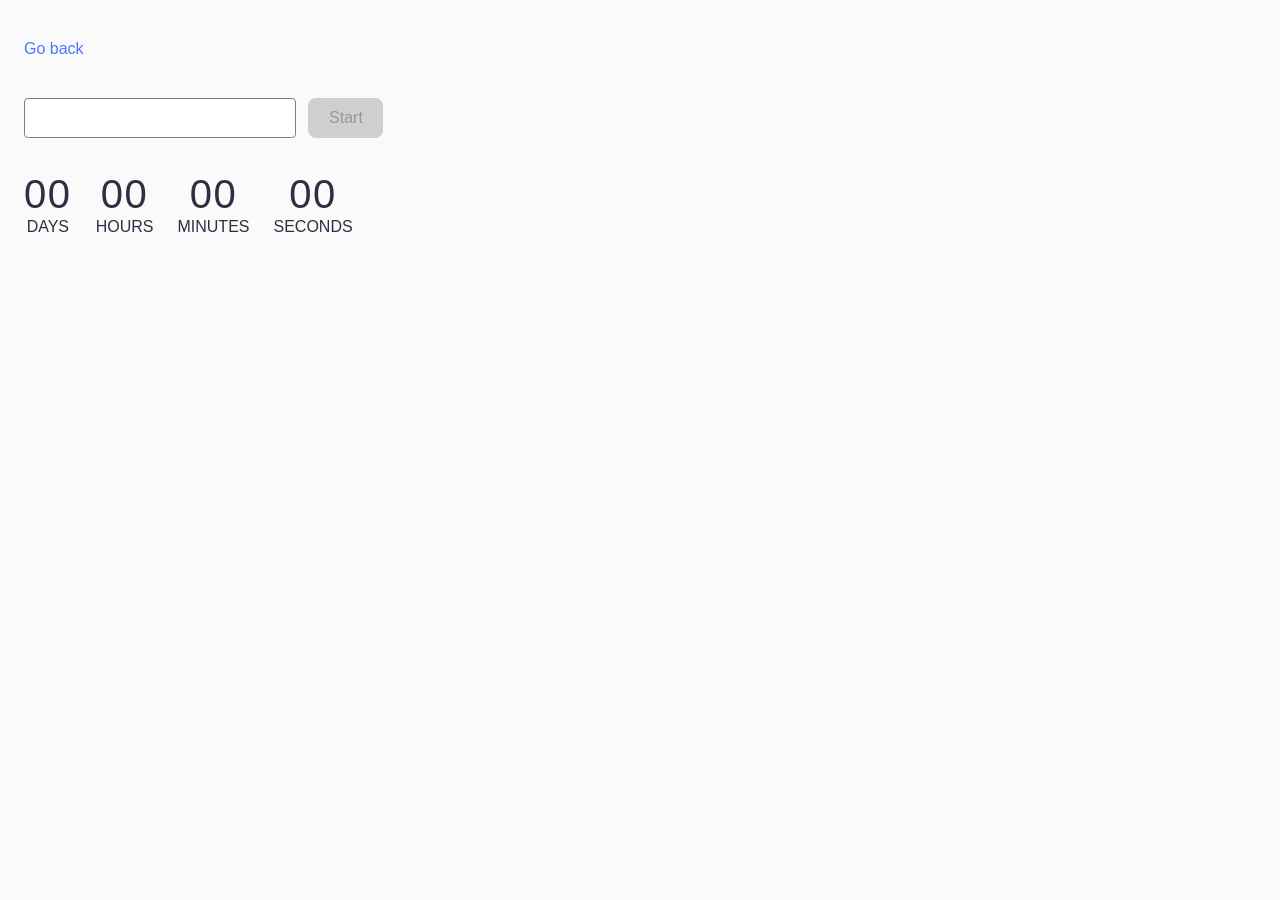
<file: src/1-timer.html>
<!DOCTYPE html>
<html lang="uk">

<head>
  <meta charset="UTF-8" />
  <meta name="viewport" content="width=device-width, initial-scale=1.0" />
  <title>Timer</title>
  <link rel="stylesheet" href="./css/styles.css" />
</head>

<body>
  <p><a href="./index.html">Go back</a></p>

  <div class="timer-wrapper">
    <input type="text" id="datetime-picker" />
    <button type="button" data-start disabled>Start</button>

    <div class="timer">
      <div class="field">
        <span class="value" data-days>00</span>
        <span class="label">Days</span>
      </div>
      <div class="field">
        <span class="value" data-hours>00</span>
        <span class="label">Hours</span>
      </div>
      <div class="field">
        <span class="value" data-minutes>00</span>
        <span class="label">Minutes</span>
      </div>
      <div class="field">
        <span class="value" data-seconds>00</span>
        <span class="label">Seconds</span>
      </div>
    </div>
  </div>

  <script type="module" src="./js/1-timer.js"></script>
</body>

</html>
</file>
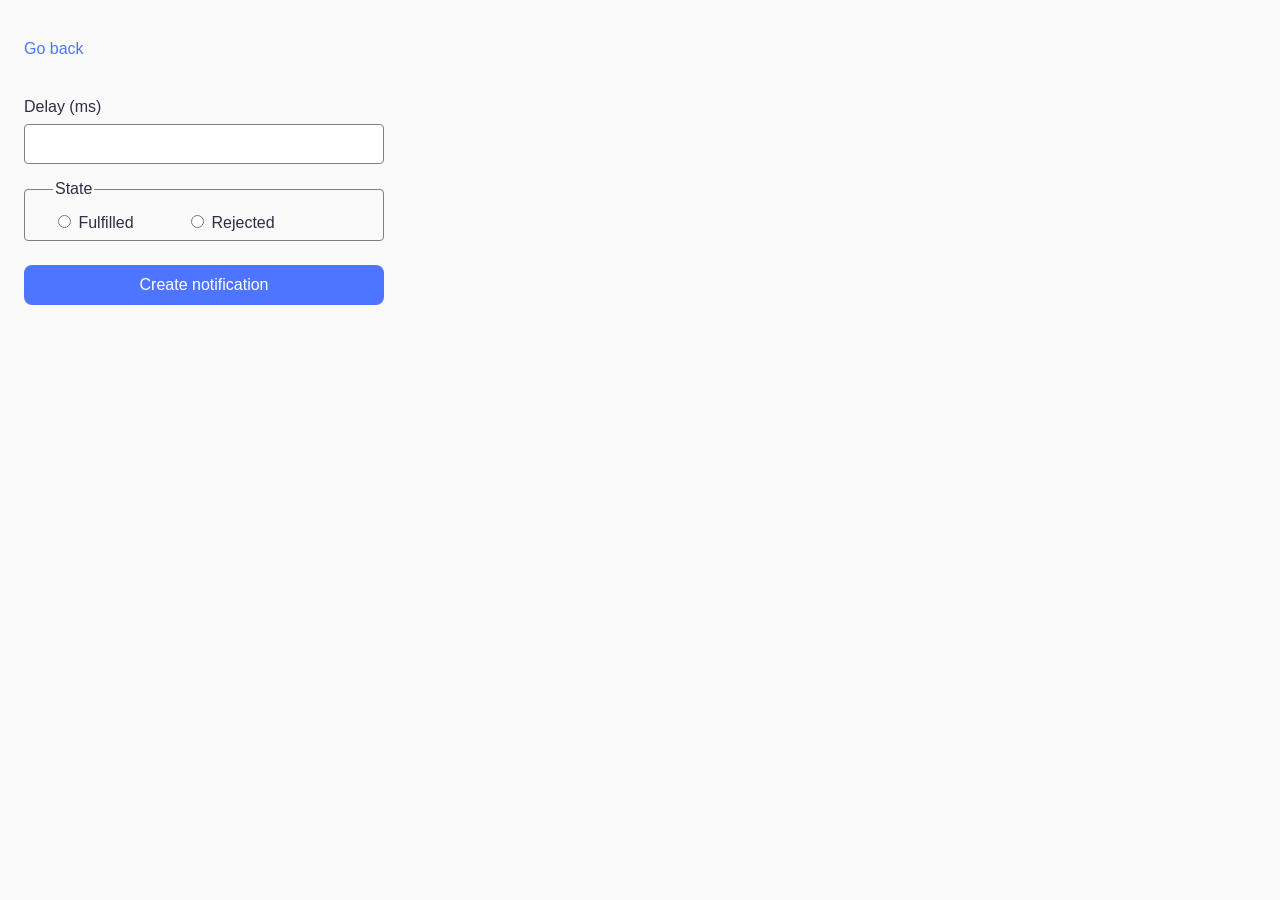
<file: src/2-snackbar.html>
<!DOCTYPE html>
<html lang="uk">

<head>
  <meta charset="UTF-8" />
  <meta name="viewport" content="width=device-width, initial-scale=1.0" />
  <title>Snackbar</title>
  <link rel="stylesheet" href="./css/styles.css" />
</head>

<body>
  <p><a href="./index.html">Go back</a></p>

  <form class="form">
    <label class="form-label">
      Delay (ms)
      <input type="number" name="delay" required />
    </label>

    <fieldset class="form-fieldset">
      <legend>State</legend>

      <label>
        <input type="radio" name="state" value="fulfilled" required />
        Fulfilled
      </label>

      <label>
        <input type="radio" name="state" value="rejected" required />
        Rejected
      </label>
    </fieldset>

    <button type="submit">Create notification</button>
  </form>

  <script type="module" src="./js/2-snackbar.js"></script>
</body>

</html>
</file>
<file: src/css/styles.css>
* {
  box-sizing: border-box;
}

body {
  margin: 0;
  padding: 24px;
  font-family: Arial, Helvetica, sans-serif;
  background-color: #fafafa;
  color: #2e2f42;
}

a {
  display: inline-block;
  margin-bottom: 24px;
  text-decoration: none;
  color: #4e75ff;
}

a:hover {
  text-decoration: underline;
}

.timer-wrapper {
  max-width: 420px;
}

#datetime-picker {
  width: 272px;
  height: 40px;
  padding: 8px 16px;
  border: 1px solid #808080;
  border-radius: 4px;
  outline: none;
  font-size: 16px;
  color: #2e2f42;
  transition: border-color 250ms ease;
}

#datetime-picker:hover {
  border-color: #000000;
}

#datetime-picker:focus {
  border-color: #4e75ff;
}

#datetime-picker:disabled {
  background-color: #fafafa;
  color: #808080;
  cursor: not-allowed;
}

button[data-start] {
  width: 75px;
  height: 40px;
  margin-left: 8px;
  border: none;
  border-radius: 8px;
  background-color: #4e75ff;
  color: #ffffff;
  font-size: 16px;
  cursor: pointer;
  transition: background-color 250ms ease;
}

button[data-start]:hover:not(:disabled) {
  background-color: #6c8cff;
}

button[data-start]:disabled {
  background-color: #cfcfcf;
  color: #989898;
  cursor: not-allowed;
}

.timer {
  display: flex;
  gap: 24px;
  margin-top: 32px;
}

.field {
  display: flex;
  flex-direction: column;
  align-items: center;
}

.value {
  font-size: 40px;
  line-height: 1.2;
  letter-spacing: 0.04em;
}

.label {
  font-size: 16px;
  text-transform: uppercase;
}
.form {
  width: 360px;
}

.form-label {
  display: flex;
  flex-direction: column;
  gap: 8px;
  margin-bottom: 16px;
  font-size: 16px;
  color: #2e2f42;
}

.form input[type='number'] {
  width: 100%;
  height: 40px;
  padding: 8px 16px;
  border: 1px solid #808080;
  border-radius: 4px;
  outline: none;
  font-size: 16px;
  transition: border-color 250ms ease;
}

.form input[type='number']:hover,
.form-fieldset:hover {
  border-color: #000000;
}

.form input[type='number']:focus {
  border-color: #4e75ff;
}

.form-fieldset {
  margin: 0 0 24px;
  padding: 14px 28px 8px;
  border: 1px solid #808080;
  border-radius: 4px;
  transition: border-color 250ms ease;
}

.form-fieldset label {
  margin-right: 48px;
  font-size: 16px;
  color: #2e2f42;
}

.form button {
  width: 100%;
  height: 40px;
  border: none;
  border-radius: 8px;
  background-color: #4e75ff;
  color: #ffffff;
  font-size: 16px;
  cursor: pointer;
  transition: background-color 250ms ease;
}

.form button:hover {
  background-color: #6c8cff;
}
</file>
